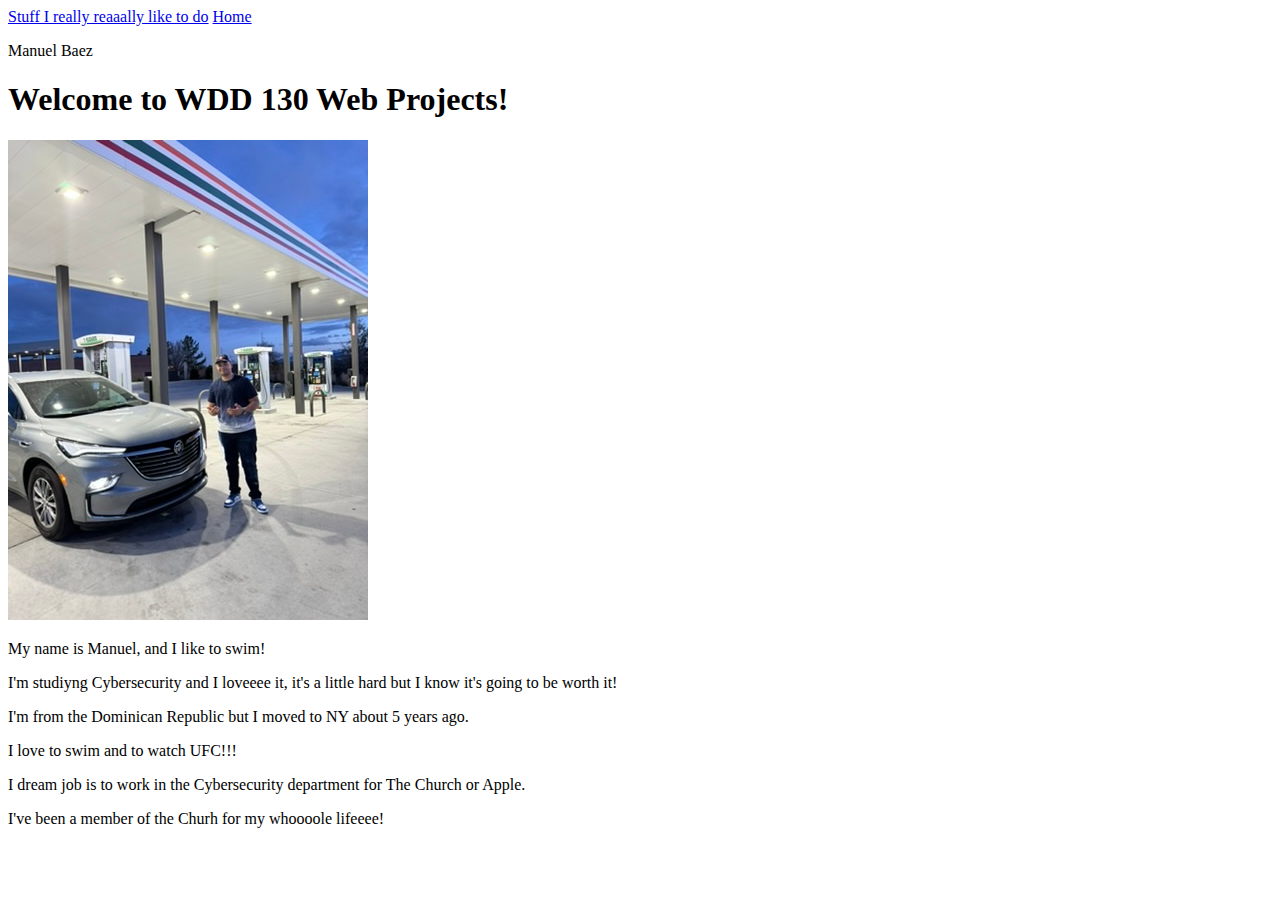
<file: index.html>
<!DOCTYPE html>
<html lang="en">
<head>
    <meta charset="UTF-8">
    <meta name="viewport" content="width=device-width, initial-scale=1.0">
    <title>Manuel B</title>
</head>
<body>

    <header>
        <nav>
    
            <a href="hobbies.html">Stuff I really reaaally like to do</a>
        <a href="#">Home</a>
        </nav>
        <p>Manuel Baez</p>
    </header>

    <h1>Welcome to WDD 130 Web Projects!</h1>
    <img src="Profile.jpeg" alt="my face">
    <p>My name is Manuel, and I like to swim!</p>
    <p>I'm studiyng Cybersecurity and I loveeee it, it's a little hard but I know it's going to be worth it!
        <p>I'm from the Dominican Republic but I moved to NY about 5 years ago.
            <p>I love to swim and to watch UFC!!!
                <p>I dream job is to work in the Cybersecurity department for The Church or Apple.
                    <p>I've been a member of the Churh for my whoooole lifeeee!</p>
                </p>
            </p>
        </p>
    </p>
</body>
</html>
</file>
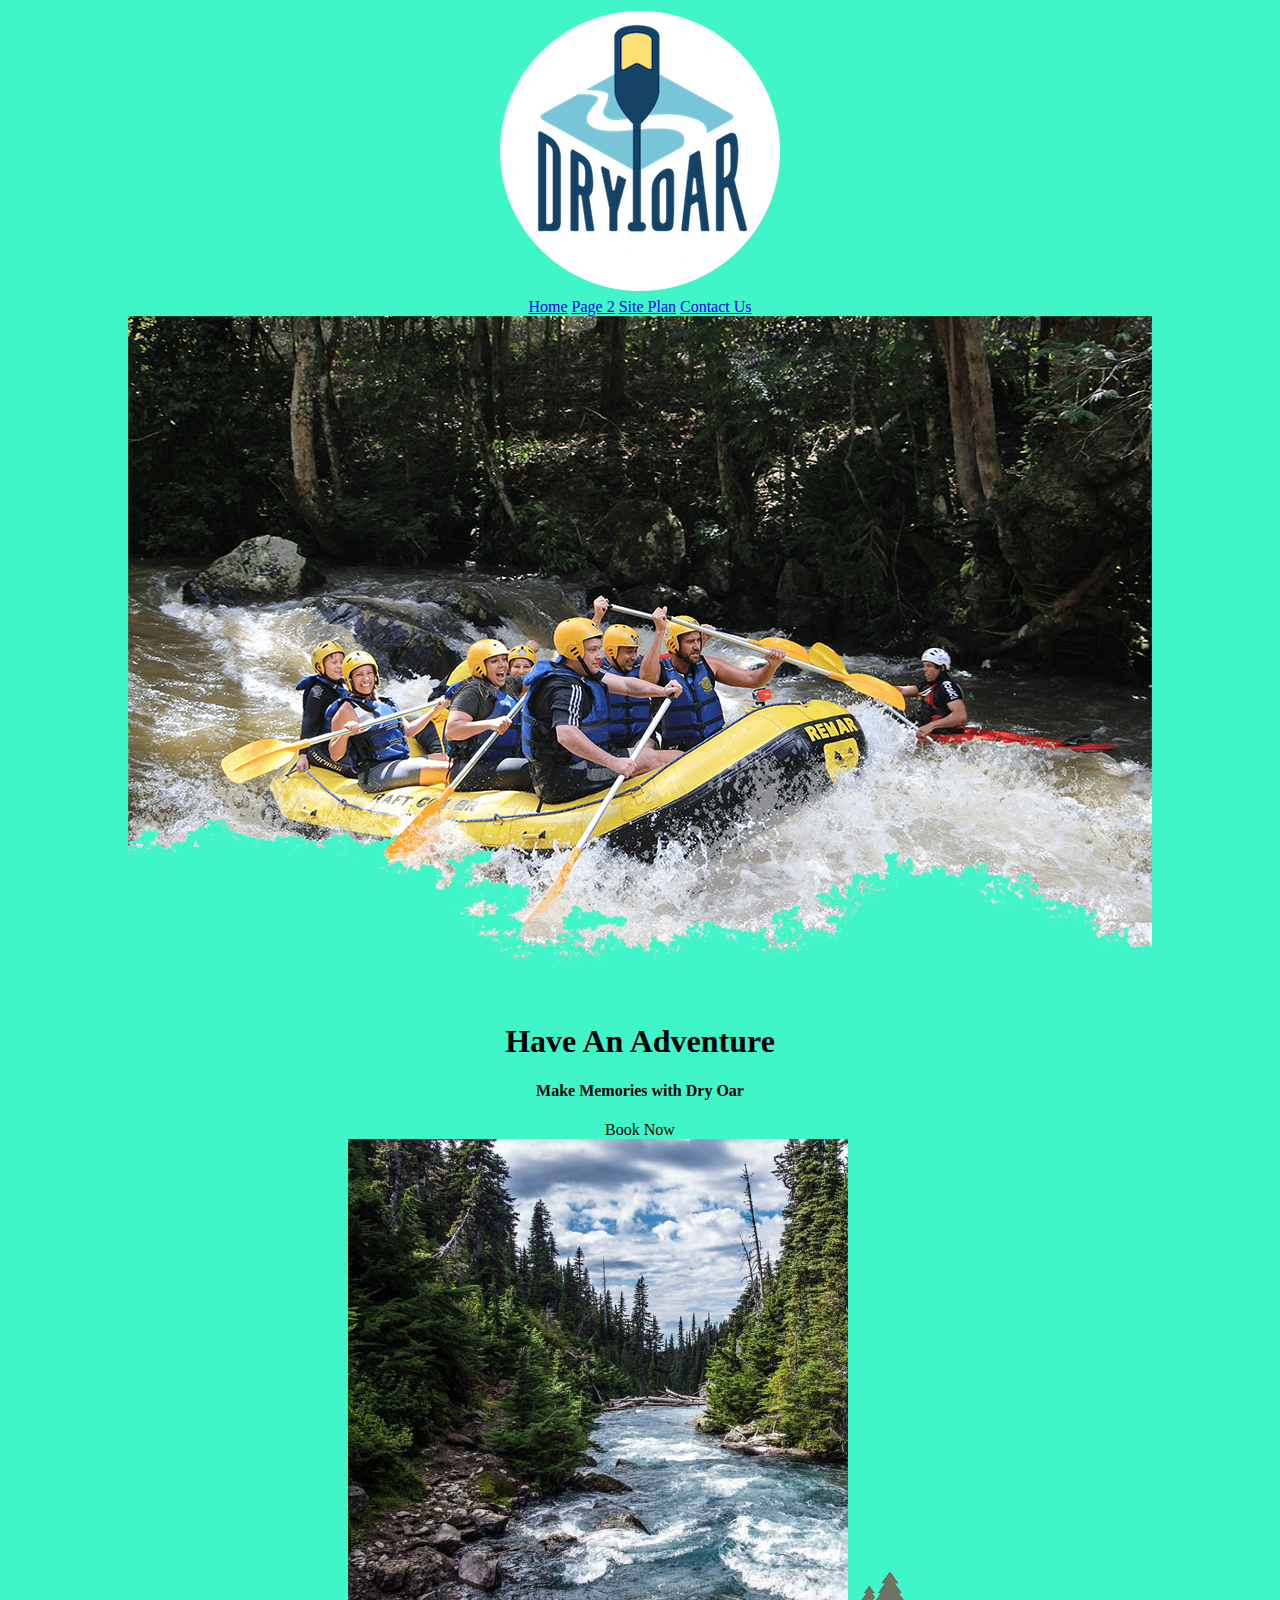
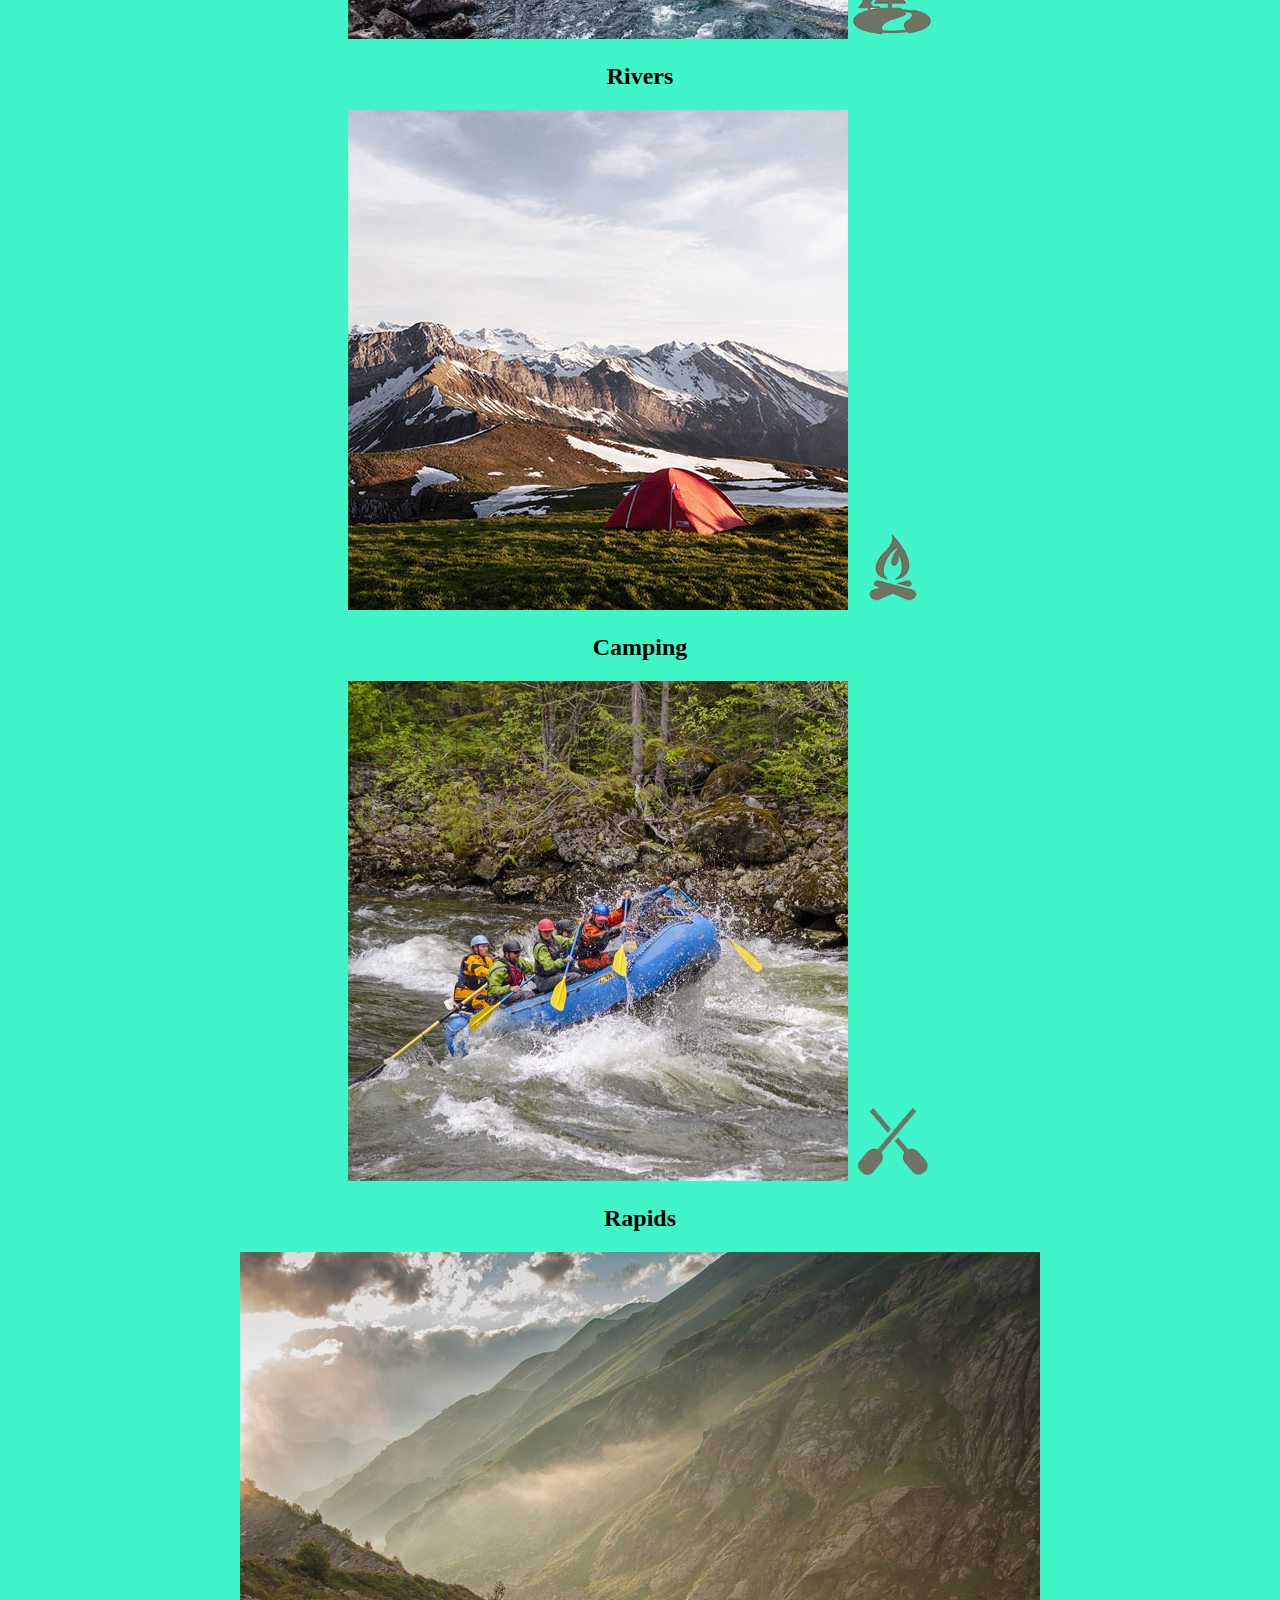
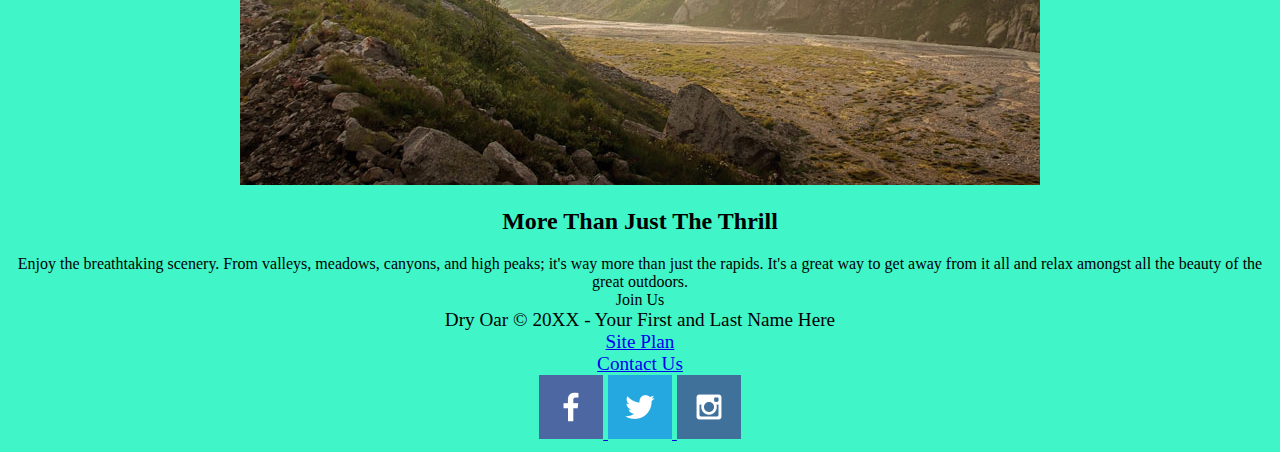
<file: wwr/index.html>
<!DOCTYPE html>
<html lang="en">
<head>
    <link rel="stylesheet" href="styles/style.css">
    <meta charset="UTF-8">
    <meta name="viewport" content="width=device-width, initial-scale=1.0">
    <title>Whitewater Rafting Vacations | Dry Oar Boating | Home</title>
</head>
<body>
    <div id="content">
    <header>
        <a id="logo_link" href="index.html">
            <img class="logo" src="images/logo.png" alt="Dry Oar Logo">
        </a>
        <nav>
            <a href="index.html">Home</a>
            <a href="#">Page 2</a>
            <a href="site-plan-rafting.html">Site Plan</a>
            <a href="contact-us.html">Contact Us</a>
        </nav>
    </header>
    <div id="hero">
        <div id="hero-box">
            <img id="hero-img" src="images/hero.png" alt="People enjoying white water rafting">
        </div>
        <section id="hero-msg">
            <h1 class="home-title">Have An Adventure</h1>
            <h4>Make Memories with Dry Oar </h4>
            <div class='button-box'>
                <a class='book' href="contact-us.html">Book Now</a>
            </div>
        </section>
    </div>
    <main class="home-grid">
        <div>
        <section class="rivers-card">
            <img class="card-img" src="images/rivers.jpg" alt="river in forest">
            <img class="icon" src="images/river_icon.png" alt="river icon">
            <h2>Rivers</h2>
        </section>
        <section class="camping-card">
            <img class="card-img" src="images/camping.jpg" alt="tent in mountains">
            <img class="icon" src="images/fire_icon.png" alt="fire icon">
            <h2>Camping</h2>
        </section>
        </div>
        <section class="rapids-card">
            <img class="card-img" src="images/rapids.jpg" alt="rafting boat">
            <img class="icon" src="images/oars.png" alt="oars icon">
            <h2>Rapids</h2>
        </section>
        <section>
        <img class="mountains" src="images/mountains.jpg" alt="big mountains">
        <h2>More Than Just The Thrill</h2>
        <p>Enjoy the breathtaking scenery. From valleys, meadows, canyons, and high peaks; it's way more than just the rapids. It's a great way to get away from it all and relax amongst all the beauty of the great outdoors. </p>
        <a class='join' href="rivers.html">Join Us</a>
        </section>
    </main>
    <footer>
        <p>Dry Oar &copy; 20XX - Your First and Last Name Here</p>
        <p><a href="site-plan-rafting.html">Site Plan</a></p>
        <p><a href="contact-us.html">Contact Us</a></p>
        <div class="social">
            <a href="https://facebook.com" target="_blank">
                <img src="images/facebook.png" alt="fb icon">
            </a>
            <a href="https://twitter.com" target="_blank">
                <img src="images/twitter.png" alt="twitter icon">
            </a>
            <a href="https://instagram.com" target="_blank">
                <img src="images/instagram.png" alt="instagram icon">
            </a>
        </div>
    </footer>
 </div>
</body>
</html>
</file>
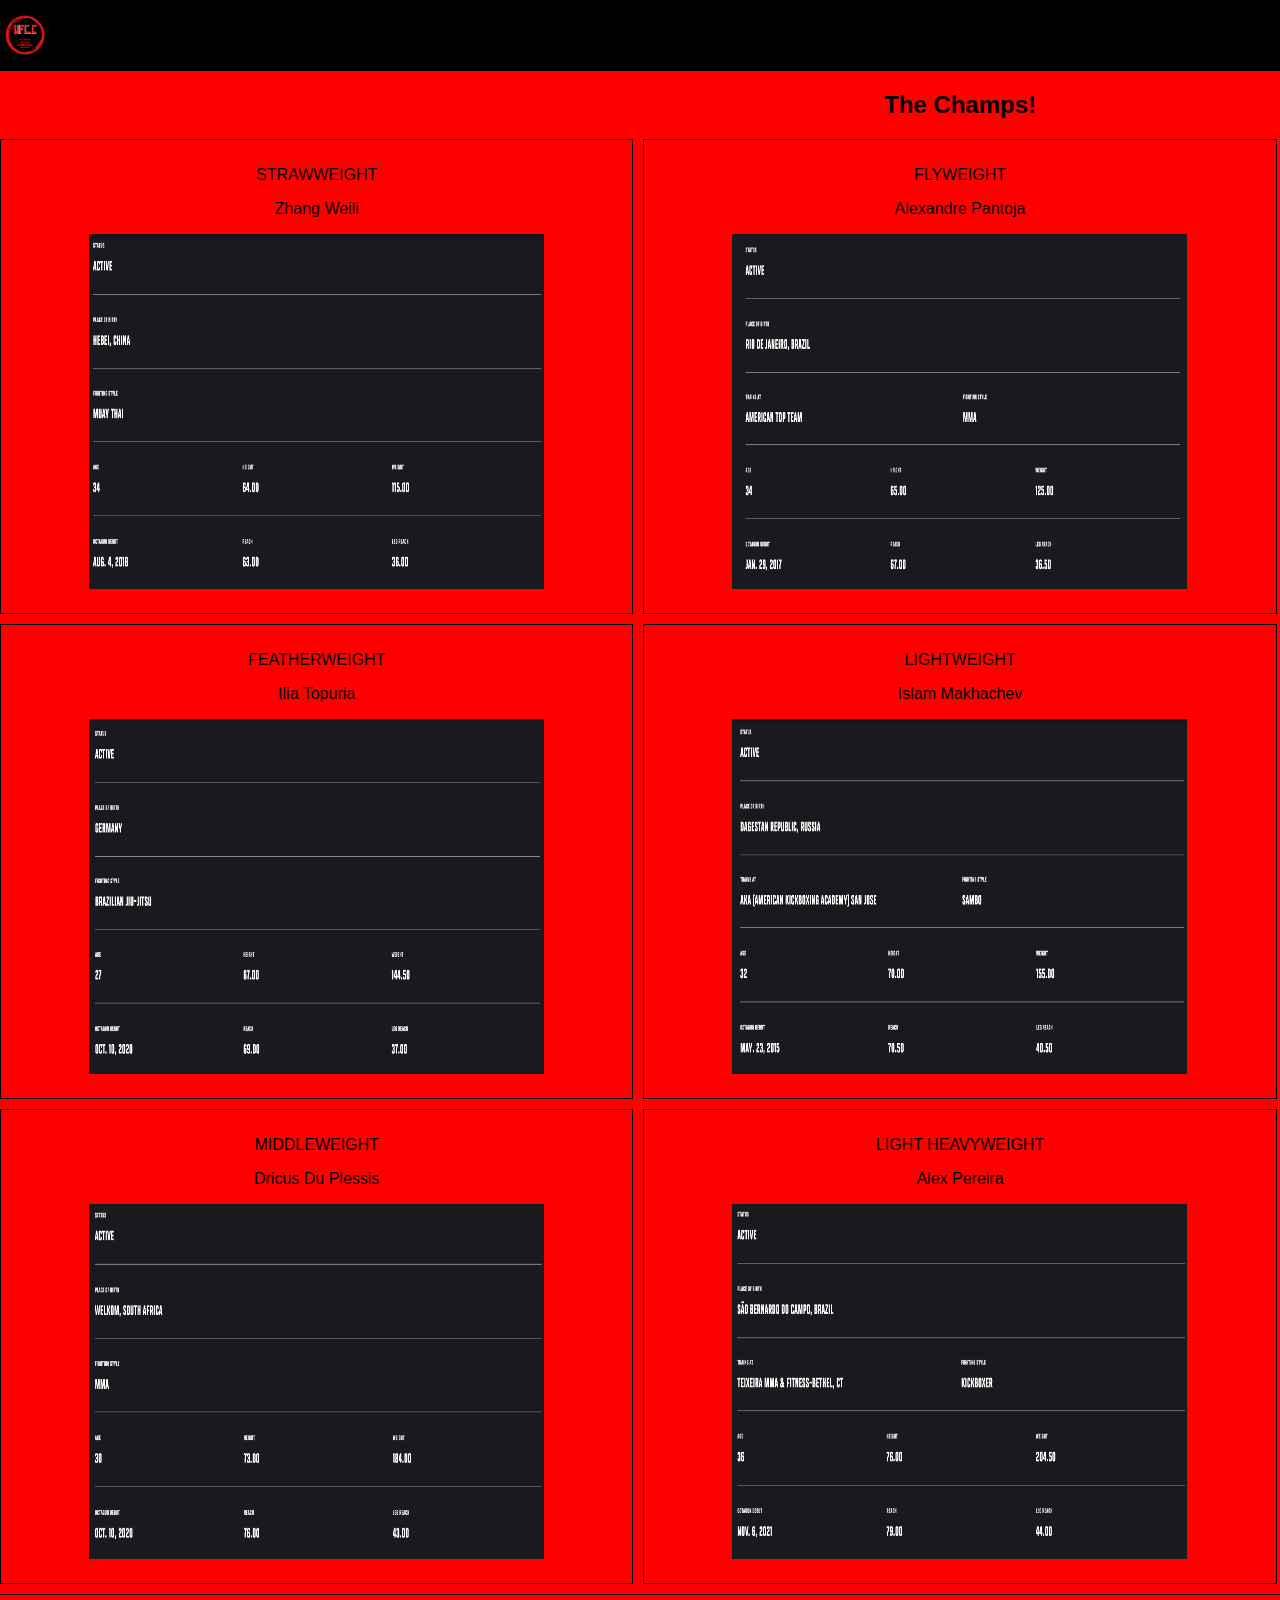
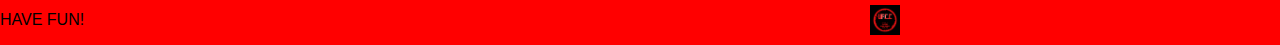
<file: ufc.c/class.html>
<!DOCTYPE html>
<html lang="en">
<head>
    <meta charset="UTF-8">
    <meta name="viewport" content="width=device-width, initial-scale=1.0">
    <title>The Champs!</title>
    <style>
        body {
            font-family: Arial, sans-serif;
            background-color: #ff0000;
            margin: 0;
            padding: 0;
        }
        .container {
            width: 150%;
            margin: 0 auto;
            text-align: center;
        }
        .header {
            display: flex;
            justify-content: space-between;
            align-items: center;
            padding: 10px 0;
            background-color: #000000;
            border-bottom: 1px solid #000;
        }
        .header img {
            width: 50px;
            height: 50px;
        }
        .nav a {
            margin: 0 15px;
            text-decoration: none;
            color: #ff0000;
            font-weight: bold;
        }
        .main-title {
            margin: 20px 0;
            font-size: 24px;
            font-weight: bold;
        }
        .weight-classes {
            display: grid;
            grid-template-columns: repeat(3, 1fr);
            gap: 10px;
            margin: 10px 0;
        }
        .weight-class {
            background-color: #ff0000;
            padding: 10px;
            border: 1px solid #000000;
            text-align: center;
        }
        .weight-class img {
            width: 455px;
            height: 355px;
            background-color: #e0e0e0;
            margin-bottom: 10px;
        }
        .footer {
            display: flex;
            justify-content: space-between;
            align-items: center;
            padding: 10px 0;
            background-color: #ff0000;
            border-top: 1px solid #000;
        }
        .footer img {
            width: 30px;
            height: 30px;
        }
        .footer p {
            margin: 0;
        }
                /* Add a black background color to the top navigation */
        .topnav {
            background-color: #000000;
            overflow: hidden;
        }
        /* Style the links inside the navigation bar */
        .topnav a {
            float: left;
            color: #ff0000;
            text-align: center;
            padding: 14px 16px;
            text-decoration: none;
            font-size: 17px;
        }
        /* Change the color of links on hover */
        .topnav a:hover {
            background-color: #000000;
            color: rgb(255, 255, 255);
        }
        /* Add a color to the active/current link */
        .topnav a.active {
            background-color: #04AA6D;
            color: rgb(255, 0, 0);
        }
    </style>
</head>
<body>
    <div class="container">
        <div class="header">
            <img src="ufcc.png" alt="Logo">
            <div class="topnav">
                <a href="https://malejox.github.io/WDD130/ufc.c/class.html">Home</a>
                <a href="https://malejox.github.io/WDD130/ufc.c/weightclasses.html">Weightclasses</a>
                <a href="https://malejox.github.io/WDD130/ufc.c/rankings.html">Rankings</a>
            </div>
        </div>
        <div class="main-title">The Champs!</div>
        <div class="weight-classes">
            <div class="weight-class">
                <p>STRAWWEIGHT</p>
                <p>Zhang Weili</p>
                <img src="weilidata.png" alt="Strawweight">
            </div>
            <div class="weight-class">
                <p>FLYWEIGHT</p>
                <p>Alexandre Pantoja</p>
                <img src="pantojadata.png" alt="Flyweight">
            </div>
            <div class="weight-class">
                <p>BANTAMWEIGHT</p>
                <p>Sean O'Malley</p>
                <img src="seandata.png" alt="Bantamweight">
            </div>
            <div class="weight-class">
                <p>FEATHERWEIGHT</p>
                <p>Ilia Topuria</p>
                <img src="topuriadata.png" alt="Featherweight">
            </div>
            <div class="weight-class">
                <p>LIGHTWEIGHT</p>
                <p>Islam Makhachev</p>
                <img src="islamdata.png" alt="Lightweight">
            </div>
            <div class="weight-class">
                <p>WELTERWEIGHT</p>
                <p>Leon Edwards</p>
                <img src="edwardsdata.png" alt="Welterweight">
            </div>
            <div class="weight-class">
                <p>MIDDLEWEIGHT</p>
                <p>Dricus Du Plessis</p>
                <img src="dicrussdata.png" alt="Middleweight">
            </div>
            <div class="weight-class">
                <p>LIGHT HEAVYWEIGHT</p>
                <p>Alex Pereira</p>
                <img src="pereiradata.png" alt="Light Heavyweight">
            </div>
            <div class="weight-class">
                <p>HEAVYWEIGHT</p>
                <p>Jon Jones</p>
                <img src="jonesdata.png" alt="Heavyweight">
            </div>
        </div>
        <div class="footer">
            <p>HAVE FUN!</p>
            <img src="ufcc.png" alt="Contact">
            <p>Questions? <a href="mailto:bae24007@byui.edu">bae24007@byui.edu</a></p>
        </div>
    </div>
</body>
</html>
</file>
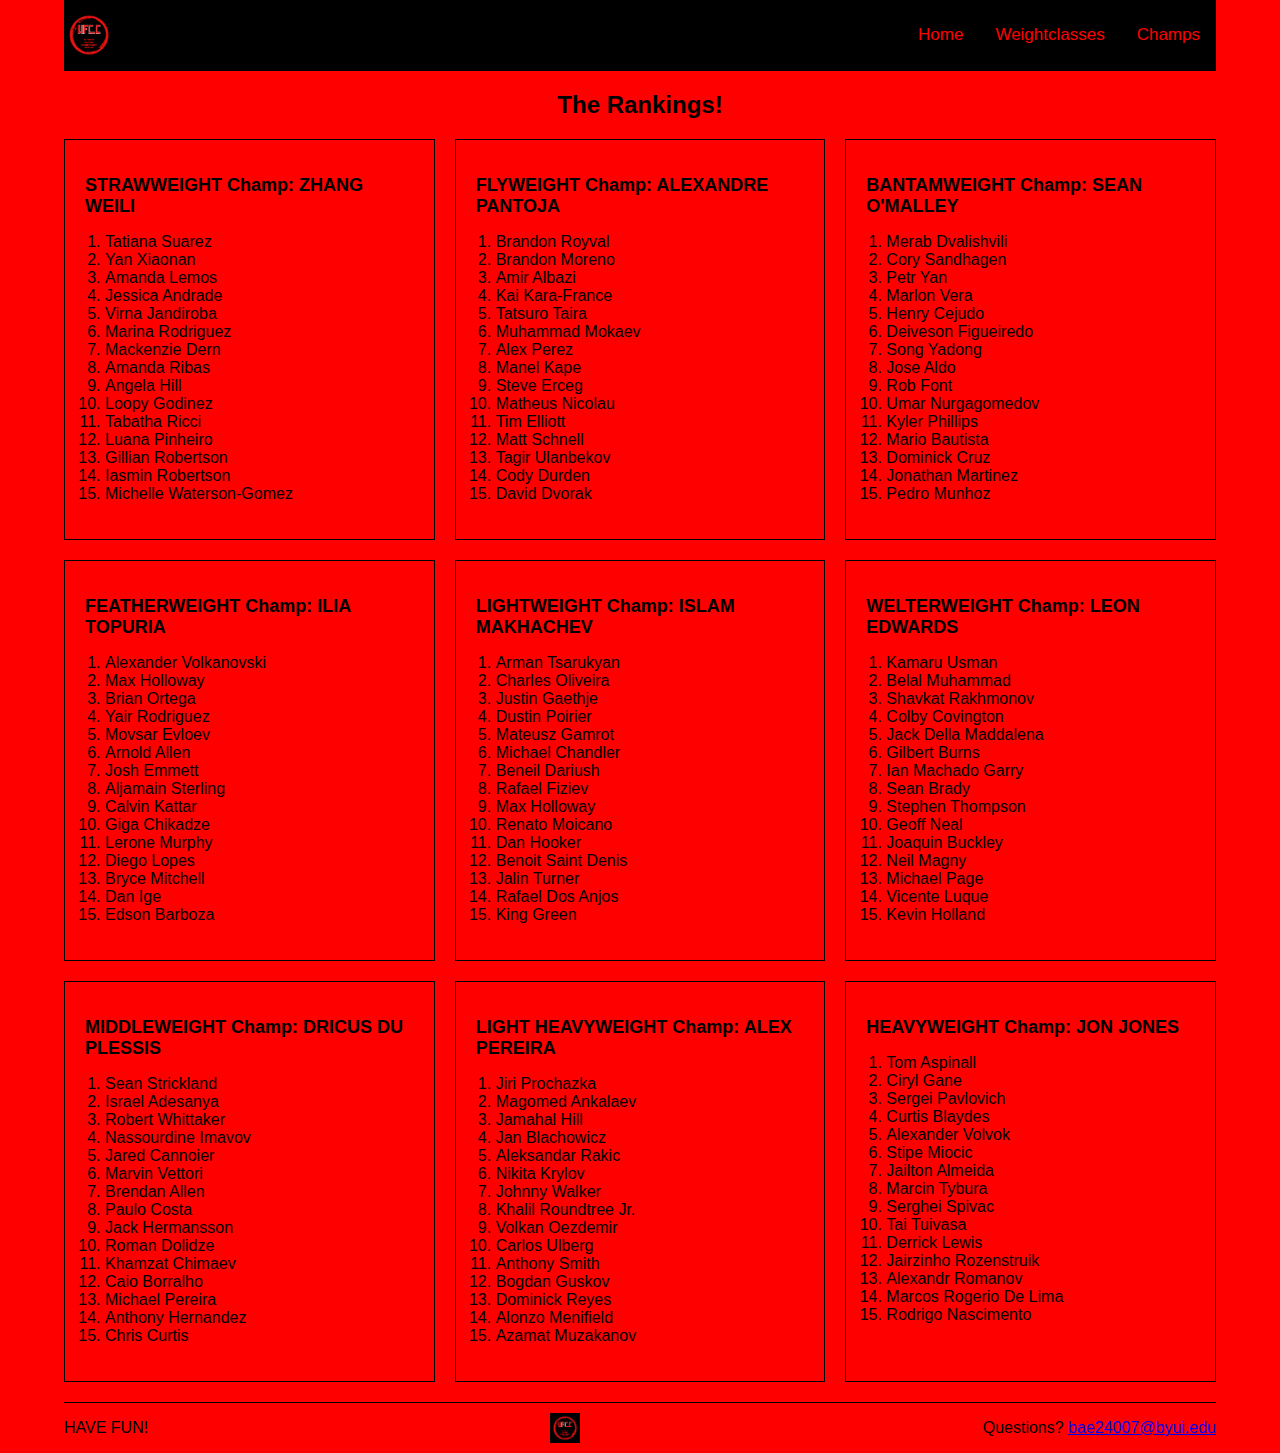
<file: ufc.c/rankings.html>
<!DOCTYPE html>
<html lang="en">
<head>
    <meta charset="UTF-8">
    <meta name="viewport" content="width=device-width, initial-scale=1.0">
    <title>The Rankings!</title>
    <style>
        body {
            font-family: Arial, sans-serif;
            background-color: #ff0000;
            margin: 0;
            padding: 0;
        }
        .container {
            width: 90%;
            margin: 0 auto;
            text-align: center;
        }
        .header {
            display: flex;
            justify-content: space-between;
            align-items: center;
            padding: 10px 0;
            background-color: #000000;
            border-bottom: 1px solid #000;
        }
        .header img {
            width: 50px;
            height: 50px;
        }
        .nav a {
            margin: 0 15px;
            text-decoration: none;
            color: #ff0000;
            font-weight: bold;
        }
        .main-title {
            margin: 20px 0;
            font-size: 24px;
            font-weight: bold;
        }
        .rankings {
            display: grid;
            grid-template-columns: repeat(3, 1fr);
            gap: 20px;
            margin: 20px 0;
        }
        .ranking {
            background-color: #ff0000;
            padding: 20px;
            border: 1px solid #000;
            text-align: left;
        }
        .ranking h2 {
            font-size: 18px;
            font-weight: bold;
        }
        .ranking ol {
            padding-left: 20px;
        }
        .footer {
            display: flex;
            justify-content: space-between;
            align-items: center;
            padding: 10px 0;
            background-color: #ff0000;
            border-top: 1px solid #000;
        }
        .footer img {
            width: 30px;
            height: 30px;
        }
        .footer p {
            margin: 0;
        }
                        /* Add a black background color to the top navigation */
                        .topnav {
            background-color: #000000;
            overflow: hidden;
        }
        /* Style the links inside the navigation bar */
        .topnav a {
            float: left;
            color: #ff0000;
            text-align: center;
            padding: 14px 16px;
            text-decoration: none;
            font-size: 17px;
        }
        /* Change the color of links on hover */
        .topnav a:hover {
            background-color: #000000;
            color: rgb(255, 255, 255);
        }
        /* Add a color to the active/current link */
        .topnav a.active {
            background-color: #04AA6D;
            color: rgb(255, 0, 0);
        }
    </style>
</head>
<body>
    <div class="container">
        <div class="header">
            <img src="ufcc.png" alt="Logo">
            <div class="topnav">
                <a href="https://malejox.github.io/WDD130/ufc.c/rankings.html">Home</a>
                <a href="https://malejox.github.io/WDD130/ufc.c/weightclasses.html">Weightclasses</a>
                <a href="https://malejox.github.io/WDD130/ufc.c/class.html">Champs</a>
            </div>
        </div>
        <div class="main-title">The Rankings!</div>
        <div class="rankings">
            <div class="ranking">
                <h2>STRAWWEIGHT Champ: ZHANG WEILI</h2>
                <ol>
                    <li>Tatiana Suarez</li>
                    <li>Yan Xiaonan</li>
                    <li>Amanda Lemos</li>
                    <li>Jessica Andrade</li>
                    <li>Virna Jandiroba</li>
                    <li>Marina Rodriguez</li>
                    <li>Mackenzie Dern</li>
                    <li>Amanda Ribas</li>
                    <li>Angela Hill</li>
                    <li>Loopy Godinez</li>
                    <li>Tabatha Ricci</li>
                    <li>Luana Pinheiro</li>
                    <li>Gillian Robertson</li>
                    <li>Iasmin Robertson</li>
                    <li>Michelle Waterson-Gomez</li>
                </ol>
            </div>
            <div class="ranking">
                <h2>FLYWEIGHT Champ: ALEXANDRE PANTOJA</h2>
                <ol>
                    <li>Brandon Royval</li>
                    <li>Brandon Moreno</li>
                    <li>Amir Albazi</li>
                    <li>Kai Kara-France</li>
                    <li>Tatsuro Taira</li>
                    <li>Muhammad Mokaev</li>
                    <li>Alex Perez</li>
                    <li>Manel Kape</li>
                    <li>Steve Erceg</li>
                    <li>Matheus Nicolau</li>
                    <li>Tim Elliott</li>
                    <li>Matt Schnell</li>
                    <li>Tagir Ulanbekov</li>
                    <li>Cody Durden</li>
                    <li>David Dvorak</li>
                </ol>
            </div>
            <div class="ranking">
                <h2>BANTAMWEIGHT Champ: SEAN O'MALLEY</h2>
                <ol>
                    <li>Merab Dvalishvili</li>
                    <li>Cory Sandhagen</li>
                    <li>Petr Yan</li>
                    <li>Marlon Vera</li>
                    <li>Henry Cejudo</li>
                    <li>Deiveson Figueiredo</li>
                    <li>Song Yadong</li>
                    <li>Jose Aldo</li>
                    <li>Rob Font</li>
                    <li>Umar Nurgagomedov</li>
                    <li>Kyler Phillips</li>
                    <li>Mario Bautista</li>
                    <li>Dominick Cruz</li>
                    <li>Jonathan Martinez</li>
                    <li>Pedro Munhoz</li>
                </ol>
            </div>
            <div class="ranking">
                <h2>FEATHERWEIGHT Champ: ILIA TOPURIA</h2>
                <ol>
                    <li>Alexander Volkanovski</li>
                    <li>Max Holloway</li>
                    <li>Brian Ortega</li>
                    <li>Yair Rodriguez</li>
                    <li>Movsar Evloev</li>
                    <li>Arnold Allen</li>
                    <li>Josh Emmett</li>
                    <li>Aljamain Sterling</li>
                    <li>Calvin Kattar</li>
                    <li>Giga Chikadze</li>
                    <li>Lerone Murphy</li>
                    <li>Diego Lopes</li>
                    <li>Bryce Mitchell</li>
                    <li>Dan Ige</li>
                    <li>Edson Barboza</li>
                </ol>
            </div>
            <div class="ranking">
                <h2>LIGHTWEIGHT Champ: ISLAM MAKHACHEV</h2>
                <ol>
                    <li>Arman Tsarukyan</li>
                    <li>Charles Oliveira</li>
                    <li>Justin Gaethje</li>
                    <li>Dustin Poirier</li>
                    <li>Mateusz Gamrot</li>
                    <li>Michael Chandler</li>
                    <li>Beneil Dariush</li>
                    <li>Rafael Fiziev</li>
                    <li>Max Holloway</li>
                    <li>Renato Moicano</li>
                    <li>Dan Hooker</li>
                    <li>Benoit Saint Denis</li>
                    <li>Jalin Turner</li>
                    <li>Rafael Dos Anjos</li>
                    <li>King Green</li>
                </ol>
            </div>
            <div class="ranking">
                <h2>WELTERWEIGHT Champ: LEON EDWARDS</h2>
                <ol>
                    <li>Kamaru Usman</li>
                    <li>Belal Muhammad</li>
                    <li>Shavkat Rakhmonov</li>
                    <li>Colby Covington</li>
                    <li>Jack Della Maddalena</li>
                    <li>Gilbert Burns</li>
                    <li>Ian Machado Garry</li>
                    <li>Sean Brady</li>
                    <li>Stephen Thompson</li>
                    <li>Geoff Neal</li>
                    <li>Joaquin Buckley</li>
                    <li>Neil Magny</li>
                    <li>Michael Page</li>
                    <li>Vicente Luque</li>
                    <li>Kevin Holland</li>
                </ol>
            </div>
            <div class="ranking">
                <h2>MIDDLEWEIGHT Champ: DRICUS DU PLESSIS</h2>
                <ol>
                    <li>Sean Strickland</li>
                    <li>Israel Adesanya</li>
                    <li>Robert Whittaker</li>
                    <li>Nassourdine Imavov</li>
                    <li>Jared Cannoier</li>
                    <li>Marvin Vettori</li>
                    <li>Brendan Allen</li>
                    <li>Paulo Costa</li>
                    <li>Jack Hermansson</li>
                    <li>Roman Dolidze</li>
                    <li>Khamzat Chimaev</li>
                    <li>Caio Borralho</li>
                    <li>Michael Pereira</li>
                    <li>Anthony Hernandez</li>
                    <li>Chris Curtis</li>
                </ol>
            </div>
            <div class="ranking">
                <h2>LIGHT HEAVYWEIGHT Champ: ALEX PEREIRA</h2>
                <ol>
                    <li>Jiri Prochazka</li>
                    <li>Magomed Ankalaev</li>
                    <li>Jamahal Hill</li>
                    <li>Jan Blachowicz</li>
                    <li>Aleksandar Rakic</li>
                    <li>Nikita Krylov</li>
                    <li>Johnny Walker</li>
                    <li>Khalil Roundtree Jr.</li>
                    <li>Volkan Oezdemir</li>
                    <li>Carlos Ulberg</li>
                    <li>Anthony Smith</li>
                    <li>Bogdan Guskov</li>
                    <li>Dominick Reyes</li>
                    <li>Alonzo Menifield</li>
                    <li>Azamat Muzakanov</li>
                </ol>
            </div>
            <div class="ranking">
                <h2>HEAVYWEIGHT Champ: JON JONES</h2>
                <ol>
                    <li>Tom Aspinall</li>
                    <li>Ciryl Gane</li>
                    <li>Sergei Pavlovich</li>
                    <li>Curtis Blaydes</li>
                    <li>Alexander Volvok</li>
                    <li>Stipe Miocic</li>
                    <li>Jailton Almeida</li>
                    <li>Marcin Tybura</li>
                    <li>Serghei Spivac</li>
                    <li>Tai Tuivasa</li>
                    <li>Derrick Lewis</li>
                    <li>Jairzinho Rozenstruik</li>
                    <li>Alexandr Romanov</li>
                    <li>Marcos Rogerio De Lima</li>
                    <li>Rodrigo Nascimento</li>
                </ol>
            </div>
        </div>
        <div class="footer">
            <p>HAVE FUN!</p>
            <img src="ufcc.png" alt="Contact">
            <p>Questions? <a href="mailto:bae24007@byui.edu">bae24007@byui.edu</a></p>
        </div>
    </div>
</body>
</html>
</file>
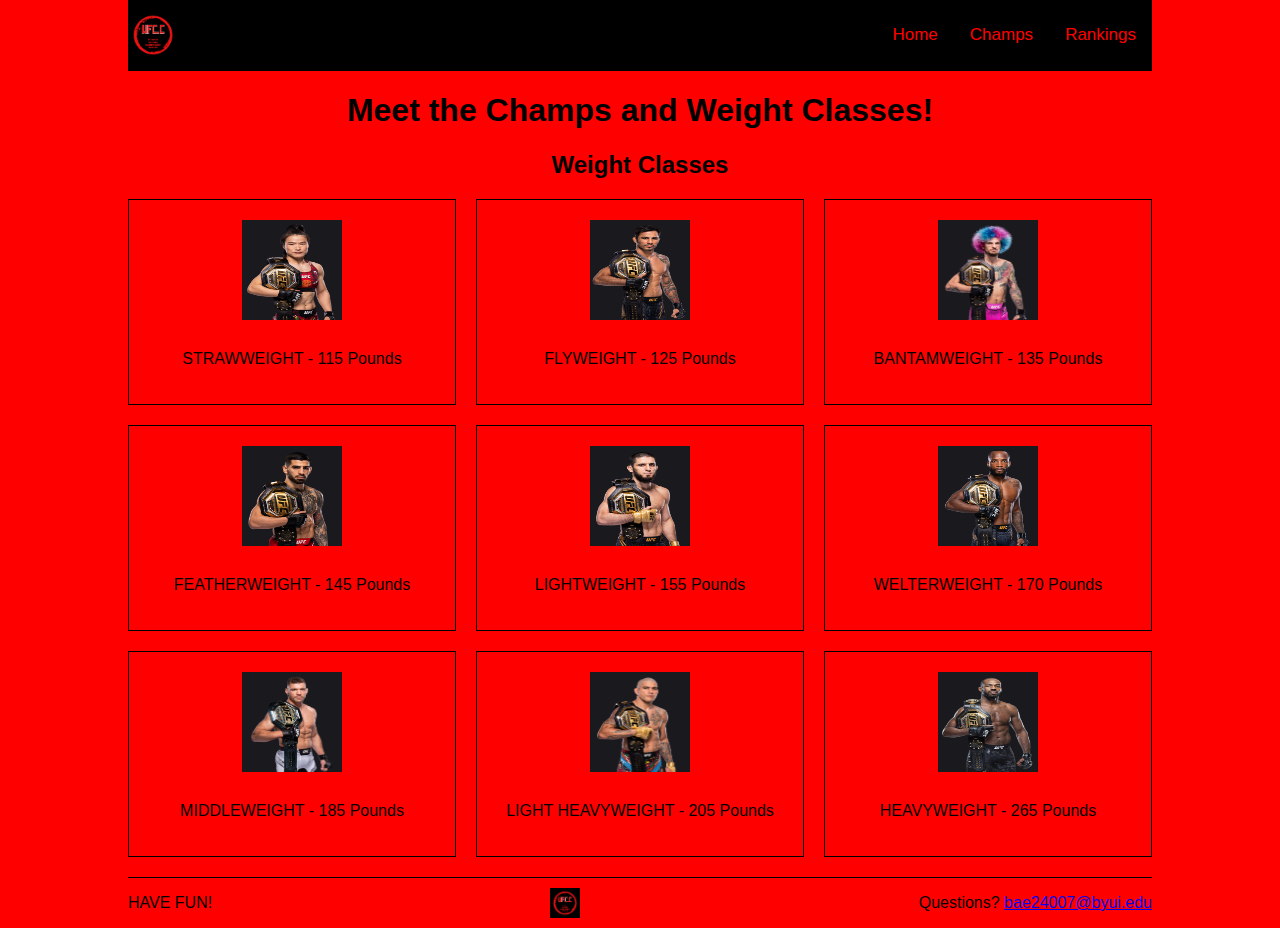
<file: ufc.c/weightclasses.html>
<!DOCTYPE html>
<html lang="en">
<head>
    <meta charset="UTF-8">
    <meta name="viewport" content="width=device-width, initial-scale=1.0">
    <title>Weight Classes</title>
    <style>
        body {
            font-family: Arial, sans-serif;
            background-color: #ff0000;
            margin: 0;
            padding: 0;
        }
        .container {
            width: 80%;
            margin: 0 auto;
            text-align: center;
        }
        .header {
            display: flex;
            justify-content: space-between;
            align-items: center;
            padding: 10px 0;
            background-color: #000000;
            border-bottom: 1px solid #000;
        }
        .header img {
            width: 50px;
            height: 50px;
        }
        .nav a {
            margin: 0 15px;
            text-decoration: none;
            color: #ff0000;
            font-weight: bold;
        }
        .main-image {
            width: 100%;
            height: 200px;
            background-color: #ffffff;
            margin: 20px 0;
        }
        .weight-classes {
            display: grid;
            grid-template-columns: repeat(3, 1fr);
            gap: 20px;
            margin: 20px 0;
        }
        .weight-class {
            background-color: #ff0000;
            padding: 20px;
            border: 1px solid #000000;
            text-align: center;
        }
        .weight-class img {
            width: 100px;
            height: 100px;
            background-color: #000000;
            margin-bottom: 10px;
        }
        .footer {
            display: flex;
            justify-content: space-between;
            align-items: center;
            padding: 10px 0;
            background-color: #ff0000;
            border-top: 1px solid #000;
        }
        .footer img {
            width: 30px;
            height: 30px;
        }
        .footer p {
            margin: 0;
        }
        /* Add a black background color to the top navigation */
        .topnav {
            background-color: #000000;
            overflow: hidden;
        }

        /* Style the links inside the navigation bar */
        .topnav a {
            float: left;
            color: #ff0000;
            text-align: center;
            padding: 14px 16px;
            text-decoration: none;
            font-size: 17px;
        }

        /* Change the color of links on hover */
        .topnav a:hover {
            background-color: #000000;
            color: rgb(255, 255, 255);
        }

        /* Add a color to the active/current link */
        .topnav a.active {
            background-color: #04AA6D;
            color: rgb(255, 0, 0);
        }
    </style>
</head>
<body>
    <div class="container">
        <div class="header">
            <img src="ufcc.png" alt="Logo">
            <div class="topnav">
                <a href="https://malejox.github.io/WDD130/ufc.c/weightclasses.html">Home</a>
                <a href="https://malejox.github.io/WDD130/ufc.c/class.html">Champs</a>
                <a href="https://malejox.github.io/WDD130/ufc.c/rankings.html">Rankings</a>
            </div>
        </div>
        <h1>Meet the Champs and Weight Classes!</h1>
        <div class="weight.webp"></div>
        <h2>Weight Classes</h2>
        <div class="weight-classes">
            <div class="weight-class">
                <img src="Xeili.png" alt="Strawweight">
                <p>STRAWWEIGHT - 115 Pounds</p>
            </div>
            <div class="weight-class">
                <img src="Pantoja.png" alt="Flyweight">
                <p>FLYWEIGHT - 125 Pounds</p>
            </div>
            <div class="weight-class">
                <img src="Suga.png" alt="Bantamweight">
                <p>BANTAMWEIGHT - 135 Pounds</p>
            </div>
            <div class="weight-class">
                <img src="Topuria.png" alt="Featherweight">
                <p>FEATHERWEIGHT - 145 Pounds</p>
            </div>
            <div class="weight-class">
                <img src="Islam.png" alt="Lightweight">
                <p>LIGHTWEIGHT - 155 Pounds</p>
            </div>
            <div class="weight-class">
                <img src="Edwars.png" alt="Welterweight">
                <p>WELTERWEIGHT - 170 Pounds</p>
            </div>
            <div class="weight-class">
                <img src="Dricuss.png" alt="Middleweight">
                <p>MIDDLEWEIGHT - 185 Pounds</p>
            </div>
            <div class="weight-class">
                <img src="Pereira.png" alt="Light Heavyweight">
                <p>LIGHT HEAVYWEIGHT - 205 Pounds</p>
            </div>
            <div class="weight-class">
                <img src="Jones.png" alt="Heavyweight">
                <p>HEAVYWEIGHT - 265 Pounds</p>
            </div>
        </div>
        <div class="footer">
            <p>HAVE FUN!</p>
            <img src="ufcc.png" alt="Contact">
            <p>Questions? <a href="mailto:bae24007@byui.edu">bae24007@byui.edu</a></p>
        </div>
    </div>
</body>
</html>
</file>
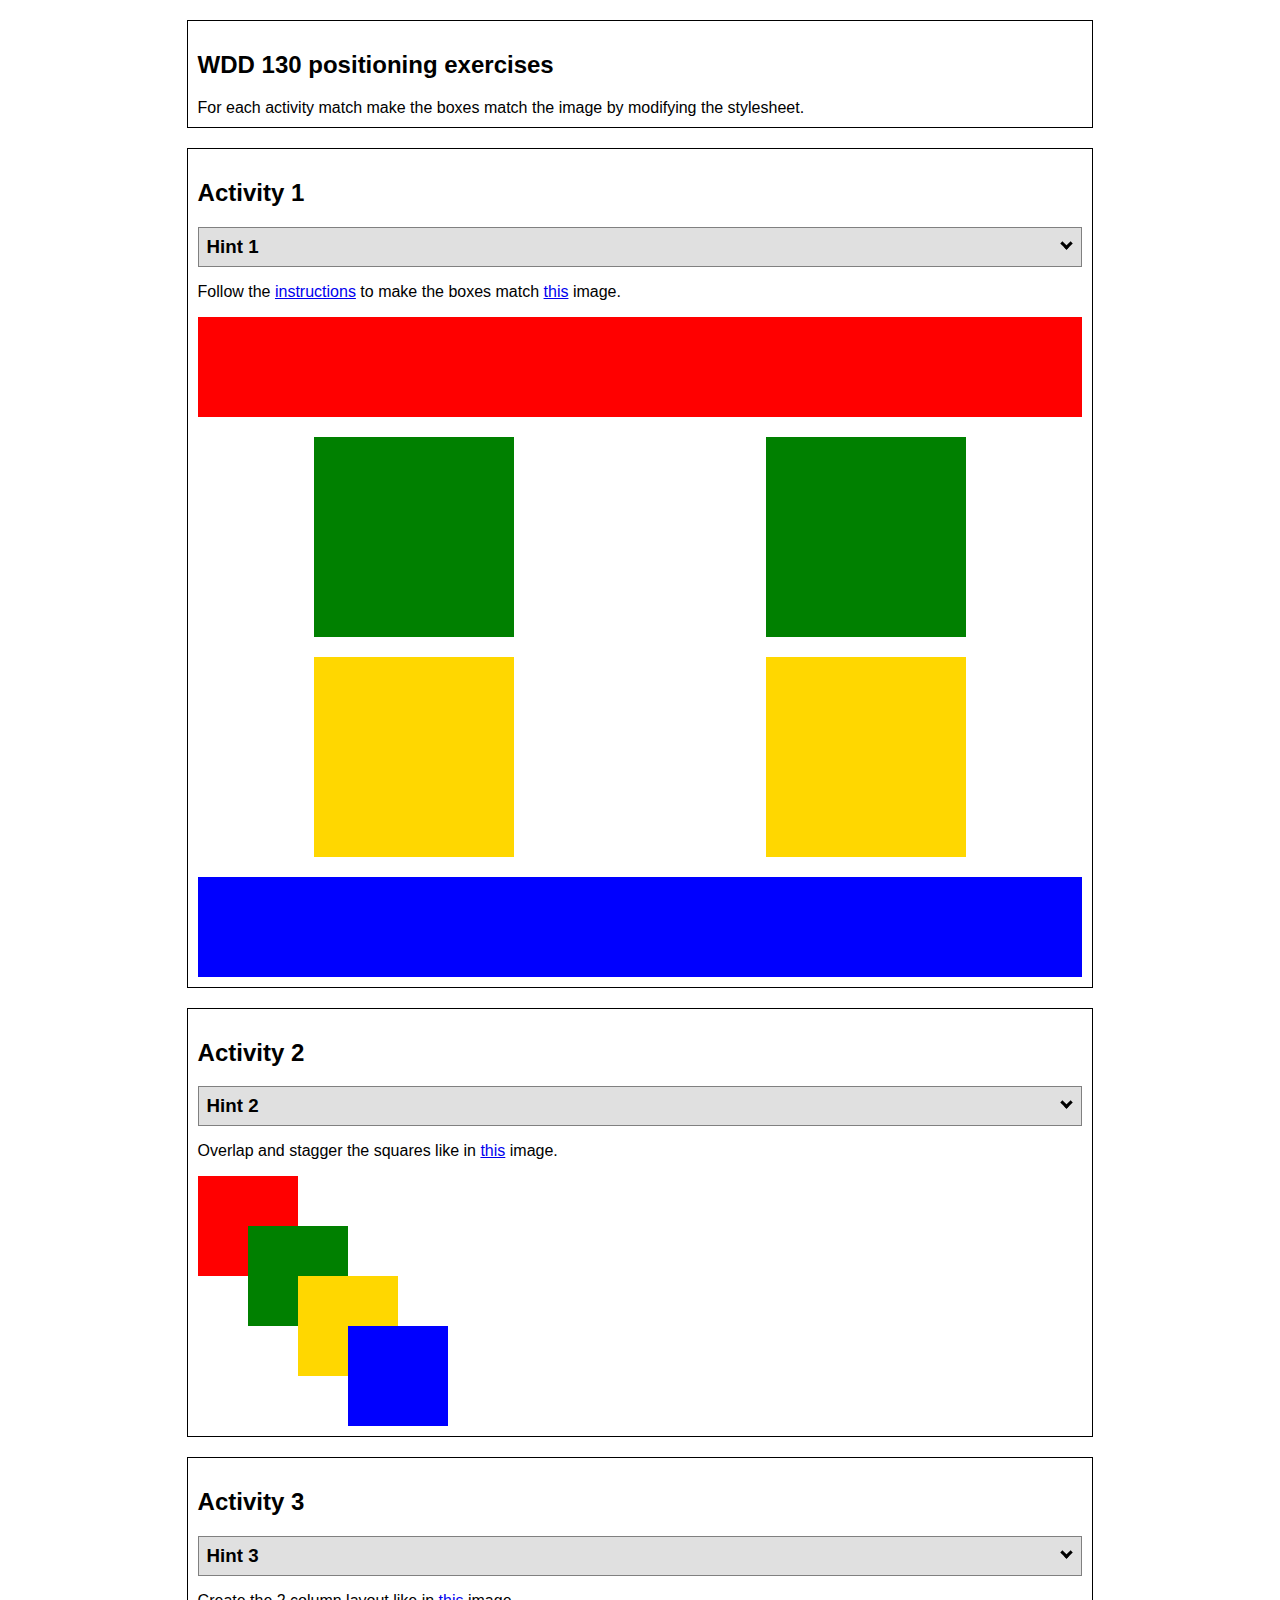
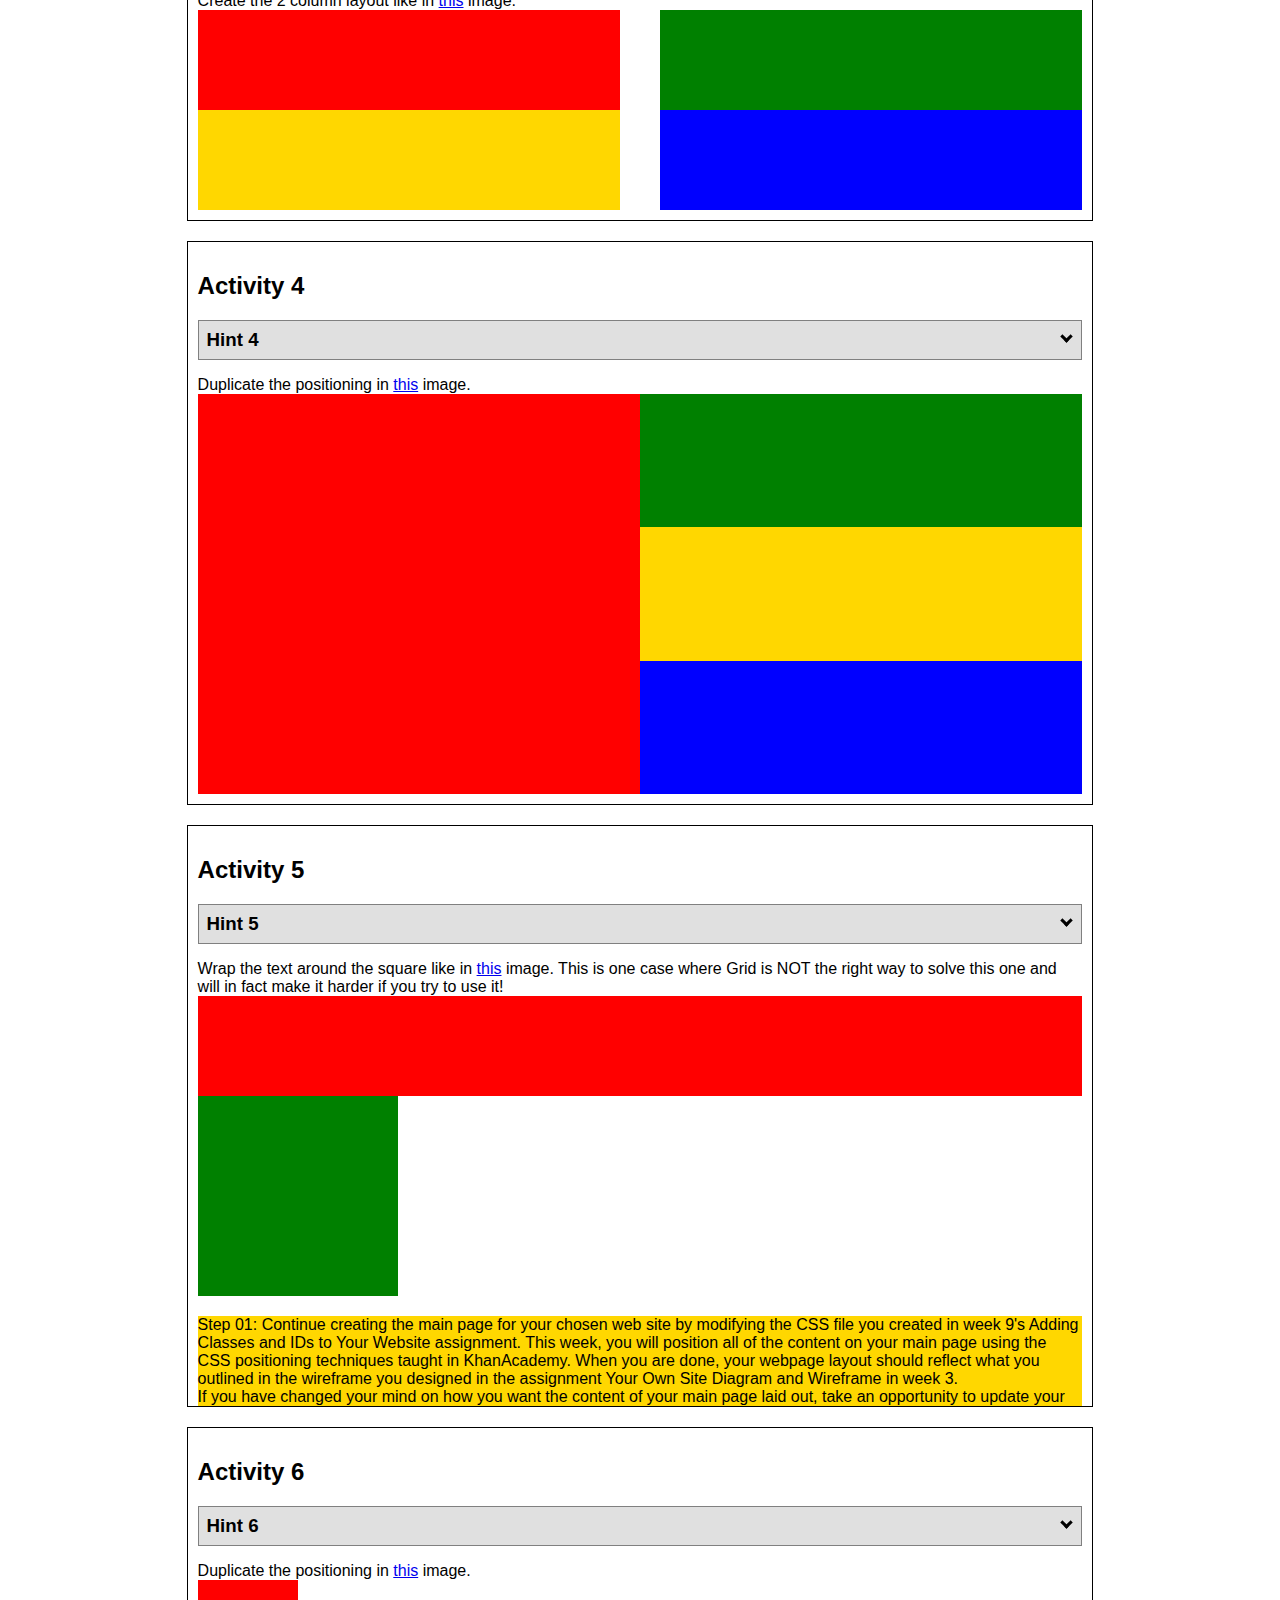
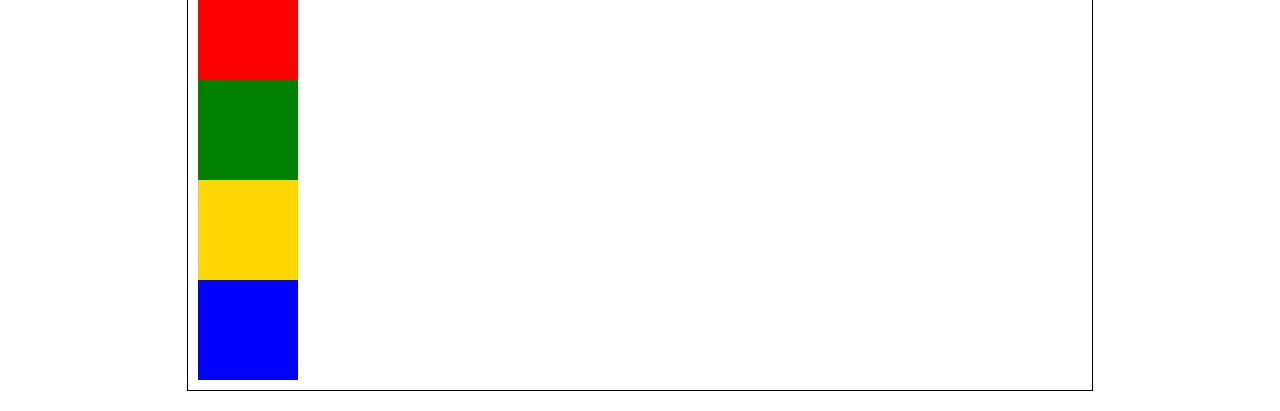
<file: wwr/positioning/positioning.html>
<!DOCTYPE html>
<html lang="en">
  <head>
    <!-- HTML - Name: positioning.html -->
    <title>Positioning Activity</title>
    <link rel="stylesheet" type="text/css" href="positionstyles.css" />
  </head>
  <body>
    <div class="activity">
      <h2>WDD 130 positioning exercises</h2>
      For each activity match make the boxes match the image by modifying the stylesheet.</div>
    <div class="activity">
      <h2>Activity 1</h2>
      <section class="hint"><input type="checkbox" ><i></i> <h3>Hint 1</h3><div><p>Check out the <a href="https://byui-wdd.github.io/wdd130/activities/w06-css-positioning.html" target="_blank">activity instructions</a> in Ilearn!</p></div></section>
      <p>Follow the <a href="https://byui-wdd.github.io/wdd130/activities/w06-css-positioning.html" target="_blank">instructions</a> to make the boxes match  <a href="https://byui-wdd.github.io/wdd130/images/example1.png" target="_blank">this</a> image.</p>
      <div class="content1" >
        <div class="red1" ></div>
        <div class="green1" ></div>
        <div class="green1" ></div>
        <div class="yellow1"></div>
        <div class="yellow1"></div>
        <div class="blue1"></div>
      </div>
    </div>
    <div class="activity">
      <h2>Activity 2</h2>
      <section class="hint"><input type="checkbox" > <h3>Hint 2</h3><i></i><div>
      <ul>
      <li>grid-template-columns: 50px 50px 50px 50px 50px </li></ul></div></section>
      <p>Overlap and stagger the squares like in <a href="https://byui-wdd.github.io/wdd130/images/example2.png" target="_blank">this</a> image.</p>
      <div class="content2" >
        <div class="red2" ></div>
        <div class="green2" ></div>
        <div class="yellow2"></div>
        <div class="blue2"></div>
      </div>
    </div>
    <div class="activity">
      <h2>Activity 3</h2>
      <section class="hint"><input type="checkbox" > <h3>Hint 3</h3><i></i><div><p>This one is going to be best solved with CSS Grid. Remember to make the boxes the right width first...then start moving them around. </p><h4>Properties used:</h4><ul><li>display:grid;</li><li>grid-template-columns:</li><li>grid-column-gap:</li>
        <li>grid-column:</li>  </ul></div></section>
      Create the 2 column layout like in <a href="https://byui-wdd.github.io/wdd130/images/example3.png" target="_blank">this</a>  image.
      <div class="content3" >
        <div class="red3" ></div>
        <div class="green3" ></div>
        <div class="yellow3"></div>
        <div class="blue3"></div>
      </div>
    </div>
    <div class="activity">
      <h2>Activity 4</h2>
      <section class="hint"><input type="checkbox" > <h3>Hint 4</h3><i></i><div><p>For the others we have been primarily concerned with width. For this one you will need to adjust height as well. </p><h4>Properties used:</h4><ul><li>display:grid;</li><li>grid-template-columns:</li><li>grid-row:</li></ul></div></section>
      Duplicate the positioning in <a href="https://byui-wdd.github.io/wdd130/images/example4.png" target="_blank">this</a> image. 
      <div class="content4" >
        <div class="red4" ></div>
        <div class="green4" ></div>
        <div class="yellow4"></div>
        <div class="blue4"></div>
      </div>
    </div>

    <div class="activity">
      <h2>Activity 5</h2>
      <section class="hint"><input type="checkbox" > <h3>Hint 5</h3><i></i><div><p>Grid is <strong>not</strong> the right way to do this.  In fact there is only one way to really do that...and that is with float. Remember that we float the thing we want the text to wrap around.  Also remember to start by making all the shapes the right size and shape.</p><h4>Properties used:</h4><ul><li>float: left;</li></ul></div></section>
      Wrap the text around the square like in <a href="https://byui-wdd.github.io/wdd130/images/example5.png" target="_blank">this</a> image. This is one case where Grid is NOT the right way to solve this one and will in fact make it harder if you try to use it!
      <div class="content5" >
        <div class="red5" ></div>
        <div class="green5" ></div>
        <div class="yellow5">Step 01: Continue creating the main page for your chosen web site by modifying the CSS file you created in week 9's Adding Classes and IDs to Your Website assignment. This week, you will position all of the content on your main page using the CSS positioning techniques taught in KhanAcademy. When you are done, your webpage layout should reflect what you outlined in the wireframe you designed in the assignment Your Own Site Diagram and Wireframe in week 3. <br />
          If you have changed your mind on how you want the content of your main page laid out, take an opportunity to update your wireframe before completing this assignment (it is much easier to experiment with different layouts in a wireframe than it is to do so by modifying the CSS). Also, if you find that you are having trouble with using CSS positioning, feel free to review the concepts at the learn layout site: http://learnlayout.com/. You should be able to apply these principles to your site. For futher help, refer back to the Max Design site used in the beginning of the course for an example of how to implement your site design.</div>
        <div class="blue5"></div>
      </div>
    </div>
    <div class="activity">
      <h2>Activity 6</h2>
      <section class="hint"><input type="checkbox" > <h3>Hint 6</h3><i></i><div><p>This one is all about visualizing the grid behind the layout. If you are having a hard time doing that first: all the sizes are even multiples of 100, and second here is another example with the lines drawn: <a href="https://byui-wdd.github.io/wdd130/images/example6-hint.png" target="_blank">example 6 with lines</a>. For this one you will find it easiest if you use px for the column width. You can also use <kbd>z-index</kbd> to control the element layering.    </p><h4>Properties used:</h4><ul><li>display:grid;</li><li>grid-template-columns:</li><li>grid-column:</li><li>grid-row:</li><li><a href="https://www.w3schools.com/cssref/pr_pos_z-index.asp" target="_blank">z-index:</a></li></ul></div></section>
      Duplicate the positioning in <a href="https://byui-wdd.github.io/wdd130/images/example6.png" target="_blank">this</a> image.
      <div class="content6" >
        <div class="red6" ></div>
        <div class="green6" ></div>
        <div class="yellow6"></div>
        <div class="blue6"></div>
      </div>
    </div>
  </body>
</html>
</file>
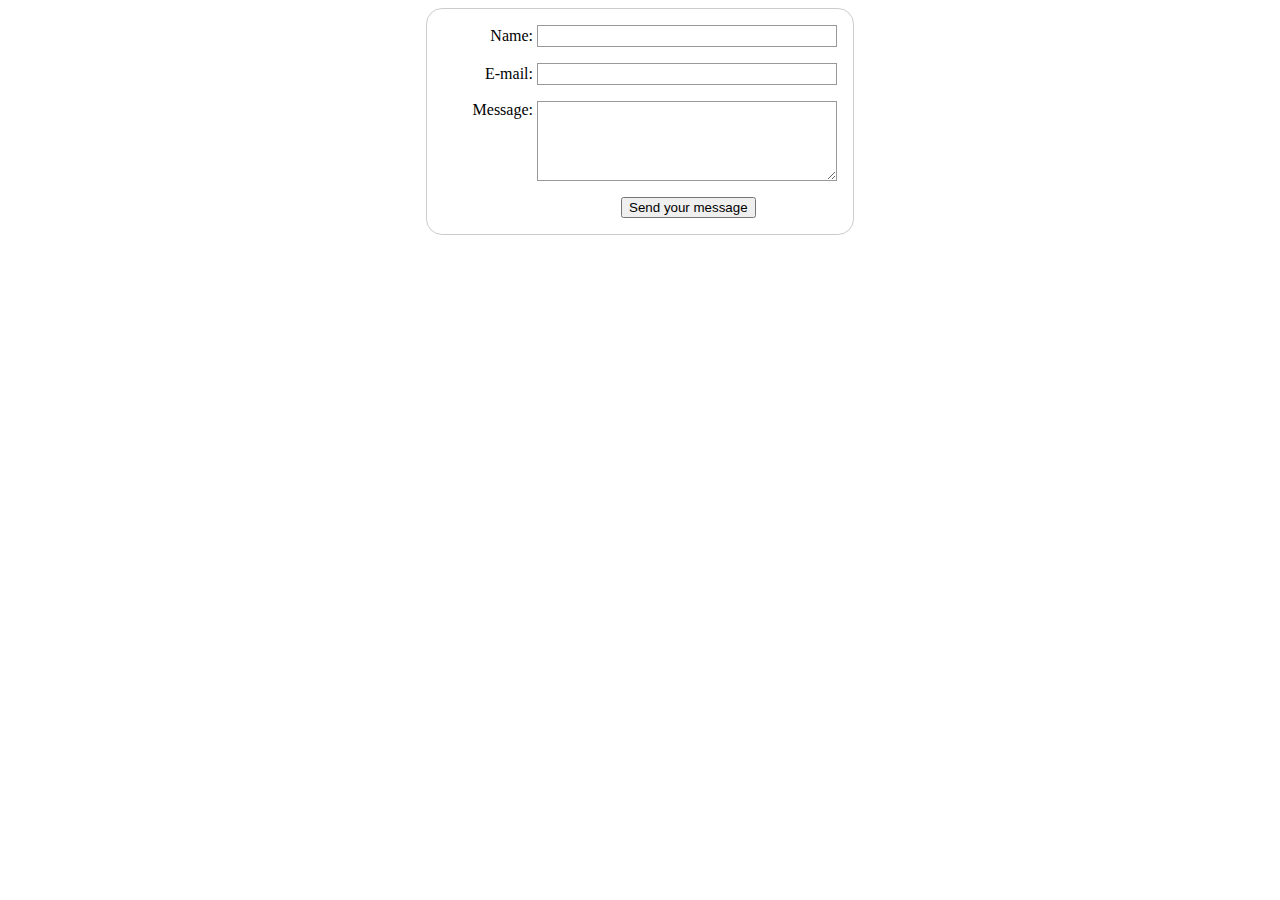
<file: wwr1/wwr.1/styles/images/contactus.html>
<!DOCTYPE html>
<html lang="en-US">
	<head>
		<meta charset="utf-8" />
		<title>Your first HTML form, styled</title>
		<style>
			body{
				/* Just to center the form on the page */
				text-align: center;
			}
			form {
				display: inline-block;
				/* To see the outline of the form */
				padding: 1em;
				border: 1px solid #ccc;
				border-radius: 1em;
			}

			ul {
				list-style: none;
				padding: 0;
				margin: 0;
			}

			form li + li {
				margin-top: 1em;
			}

			label {
				/* To make sure that all labels have the same size and are properly aligned */
				display: inline-block;
				min-width: 90px;

				text-align: right;
			}

			input,
			textarea {
				/* To make sure that all text fields have the same font settings By default, textareas have a monospace font */
				font: 1em sans-serif;
				/* To give the same size to all text fields */
				width: 300px;
				box-sizing: border-box; /* To harmonize the look & feel of text field border */
				border: 1px solid #999;
			}

			input:focus,
			textarea:focus {
				/* To give a little highlight on active elements */
				border-color: #000;
			}

			textarea {
				/* To properly align multiline text fields with their labels */
				vertical-align: top;
				/* To give enough room to type some text */
				height: 5em;
			}

			.button {
				/* To position the buttons to the same position of the text fields */
				padding-left: 90px;
				/* same size as the label elements */
			}

			button {
				/* This extra margin represent roughly the same space as the space between the labels and their text fields */
				margin-left: 0.5em;
			}
      #feedback {
    background-color: antiquewhite;
    position: absolute;
    top: 0;
    left: 0;
    right: 0;
    padding: .5em;
    /* make this element invisible until we are ready for it */
    display: none;      
}
.moveDown {
    margin-top: 3em;
}
		</style>
	</head>

	<body>
    <div id="feedback"></div>
		<form action="/my-handling-form-page" method="post">
			<ul>
				<li>
					<label for="name">Name:</label>
					<input type="text" id="name" name="user_name" />
				</li>
				<li>
					<label for="mail">E-mail:</label>
					<input type="email" id="mail" name="user_mail" />
				</li>
				<li>
					<label for="msg">Message:</label>
					<textarea id="msg" name="user_message"></textarea>
				</li>
				<li class="button">
					<button type="submit">Send your message</button>
				</li>
			</ul>
		</form>
    <script>
      // get the feedback div element so we can do something with it.
      const feedbackElement = document.getElementById('feedback');
      // get the form so we can read what was entered in it.
      const formElement = document.forms[0];
      // add a 'listener' to wait for a submission of our form. When that happens run the code below.
      formElement.addEventListener('submit', function(e) {
          // stop the form from doing the default action.
          e.preventDefault();
          // set the contents of our feedback element to a message letting the user know the form was submitted successfully. Notice that we pull the name that was entered in the form to personalize the message!
          feedbackElement.innerHTML = 'Hello '+ formElement.user_name.value +'! Thank you for your message. We will get back with you as soon as possible!';
          // make the feedback element visible.
          feedbackElement.style.display = "block";
          // add a class to move everything down so our message doesn't cover it.
          document.body.classList.toggle('moveDown');
      });
  </script>
	</body>
</html>
</file>
<file: wwr/styles/style.css>
div { 
    text-align: center;
    max-width: 1600px
}


p {
    margin: 0 auto
}

#background {
    height: 725px;
}
body {
    background-color: #40f6c8;
    color: black
}
header {
    background-color:#40f6c8;
    color: black
}
nav a:hover {
    text-decoration: none;
    background-color: #40f6c8;
    color: black
}
.book {
    text-decoration: none;
    background-color: #40f6c8;
    color: black
}
.join {
    text-decoration: none;
    background-color: #40f6c8;
    color: black
}
.book:hover {
    background-color: #40f6c8;
    color: black
}
.join:hover {
    background-color: #40f6c8;
    color: black
}
#background {
    background-color: #40f6c8;
    color: black
}
.msg {
    background-color: #40f6c8;
    color: black
}
footer {
    font-size: 1.2em;
    text-decoration: none;
    background-color: #40f6c8;
    color: black
}
.icon {
    width: 80px;
}
</file>
<file: wwr/positioning/positionstyles.css>
/* CSS - Name: "positionstyles.css" */
/* Activity 1 styles */
.content1 {
  /* This is the parent of the activity 1 boxes. */
  display: grid;
  grid-template-columns: 1fr 1fr;
  justify-items: center;
  gap: 20px;

}
.red1 { 
  width: 100%; 
  height: 100px; 
  background-color: red;
  grid-column: 1/3;

} 
.green1 {
  width: 200px; 
  height: 200px; 
  background-color: green; 

} 
.yellow1 {
  width: 200px; 
  height: 200px; 
  background-color: gold;
} 
.blue1 {
  width: 100%; 
  height: 100px; 
  background-color: blue;
  grid-column: 1/3; 
} 
/* Activity 2 styles */ 
.content2 {
  /* This is the parent of the activity 2 boxes. */
  display: grid;
  grid-template-columns: 50px 50px 50px 50px 50px
}
.red2 {
  width: 100px; 
  height: 100px; 
  background-color: red;
   
} 
.green2 { 
  width: 100px; 
  height: 100px; 
  background-color: green;
  margin-top: 50px; 
} 
.yellow2 {
  width: 100px; 
  height: 100px; 
  background-color: gold;
  margin-top: 100px; 
} 
.blue2 {
  width: 100px; 
  height: 100px; 
  background-color: blue;
  margin-top: 150px; 
} 
/* Activity 3 styles */ 
.content3 {
  /* This is the parent of the activity 3 boxes. */
  display: grid;
  grid-template-columns: 1fr 1fr;
  column-gap: 40px;
}
.red3 {
  width: 100%; 
  height: 100px; 
  background-color: red;
  grid-template: 1/3; 
} 
.green3 {
  width: 100%; 
  height: 100px; 
  background-color: green;
} 
.yellow3 {
  width: 100%; 
  height: 100px; 
  background-color: gold;
} 
.blue3 {
  width: 100%;
  height: 100px; 
  background-color: blue;
  grid-template: 1/3; 
} 
/* Activity 4 styles */ 
.content4 {
  /* This is the parent of the activity 4 boxes. */
  height: 400px;
  display: grid;
  grid-template-columns: 1fr 1fr;
}
.red4 {
  width: 100%; 
  height: 100%; 
  background-color: red;
  grid-template-columns: 1/2;
  grid-row: 1/4; 
} 
.green4 {
  width: 100%;
  height: 100%; 
  background-color: green;
  grid-column: 2/3;
  grid-row: 1/4;
} 
.yellow4 {
  width: 100%; 
  height: 100%; 
  background-color: gold;
  grid-column: 2/3;
  grid-row: 2/4;
} 
.blue4 {
  width: 100%; 
  height: 100%; 
  background-color: blue;
  grid-column: 2/3;
  grid-row: 3/4; 
} 
/* Activity 5 styles */ 
.content5 {
  /* This is the parent of the activity 5 boxes. */
  height: 400px;
}
.red5 { 
  width: 100%; 
  height: 100px; 
  background-color: red; 
} 
.green5 { 
  width: 200px; 
  height: 200px; 
  background-color: green;
  margin-bottom: 20px; 

} 
.yellow5 {
  width: 100%; 
  height: 100px; 
  background-color: gold;

} 
.blue5 {
  width: 100%; 
  height: 100px; 
  background-color: blue; 
} 
/* Activity 6 styles */ 
.content6 {
  /* This is the parent of the activity 6 boxes. */
}
.red6 {
  width: 100px; 
  height: 100px; 
  background-color: red; 
} 
.green6 {
  width: 100px; 
  height: 100px; 
  background-color: green; 
} 
.yellow6 {
  width: 100px; 
  height: 100px; 
  background-color: gold; 
} 
.blue6 {
  width: 100px; 
  height: 100px; 
  background-color: blue; 
} 


/* Do not make any changes below here */
.activity {
  width: 70%; 
  margin: 20px auto; 
  font-family: Arial, sans-serif; 
  border: 1px solid black; 
  padding: 10px; 
  clear:both; 
  overflow: auto;
} 

.hint {
  border: 1px solid grey;
  background: #e0e0e0;
  padding: .5em;
  position: relative;
  margin: 1em 0;
}
.hint h3 {
  margin: 0;
}
.hint:hover {
  background: #d0d0d0;
}
.hint > div {
  display: none;
}

.hint input[type=checkbox] {
  position: absolute;
  width: 100%;
  height: 100%;
  opacity: 0;
  z-index: 1;
  cursor: pointer;
}

.hint input[type=checkbox]:checked ~ div {
  display: block;
}

.hint i {
  position: absolute;
  transform: translate(-6px, 0);
  margin-top: 16px;
  right: 10px;
  top: -3px;
}
.hint i:before, .hint i:after {
  content: "";
  position: absolute;
  background-color: black;
  width: 3px;
  height: 9px;
}
.hint i:before {
  transform: translate(2px, 0) rotate(45deg);
}
.hint i:after {
  transform: translate(-2px, 0) rotate(-45deg);
}

.hint input[type=checkbox]:checked ~ i:before {
  transform: translate(-2px, 0) rotate(45deg);
}
.hint input[type=checkbox]:checked ~ i:after {
  transform: translate(2px, 0) rotate(-45deg);
}
.hint a {
  position: relative;
  z-index: 1;
}
</file>
